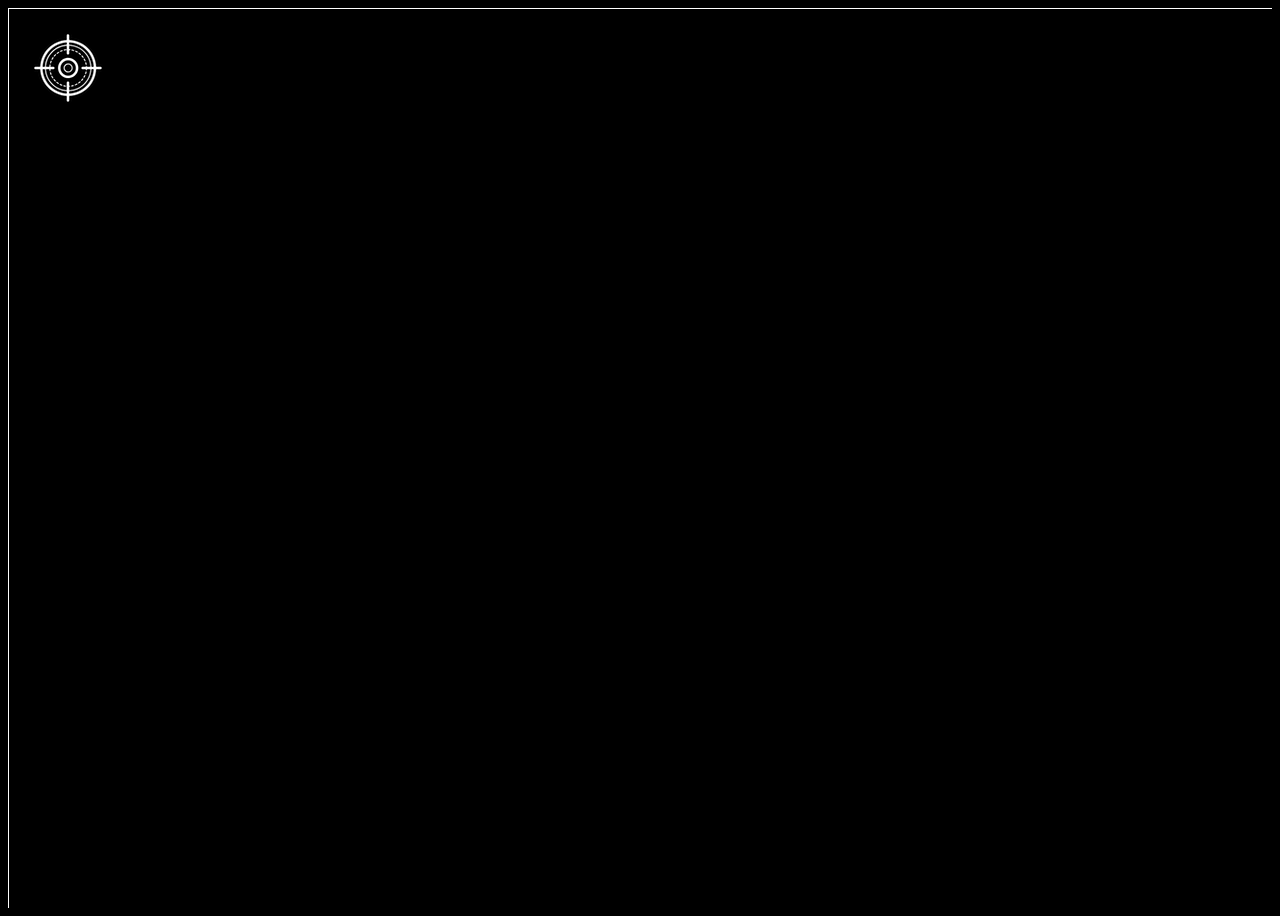
<file: coordinate007/index.html>
<!DOCTYPE html>
<html lang="en">
  <head>
    <meta charset="UTF-8" />
    <meta name="viewport" content="width=device-width, initial-scale=1.0" />
    <link rel="stylesheet" href="./style.css" />
    <title>Coordinate 007</title>
  </head>
  <body>
    <div class="line horizontal"></div>
    <div class="line vertical"></div>
    <img src="./assets/target.png" class="target" />
    <span class="coordinate"></span>
    <script src="./index.js"></script>
  </body>
</html>
</file>
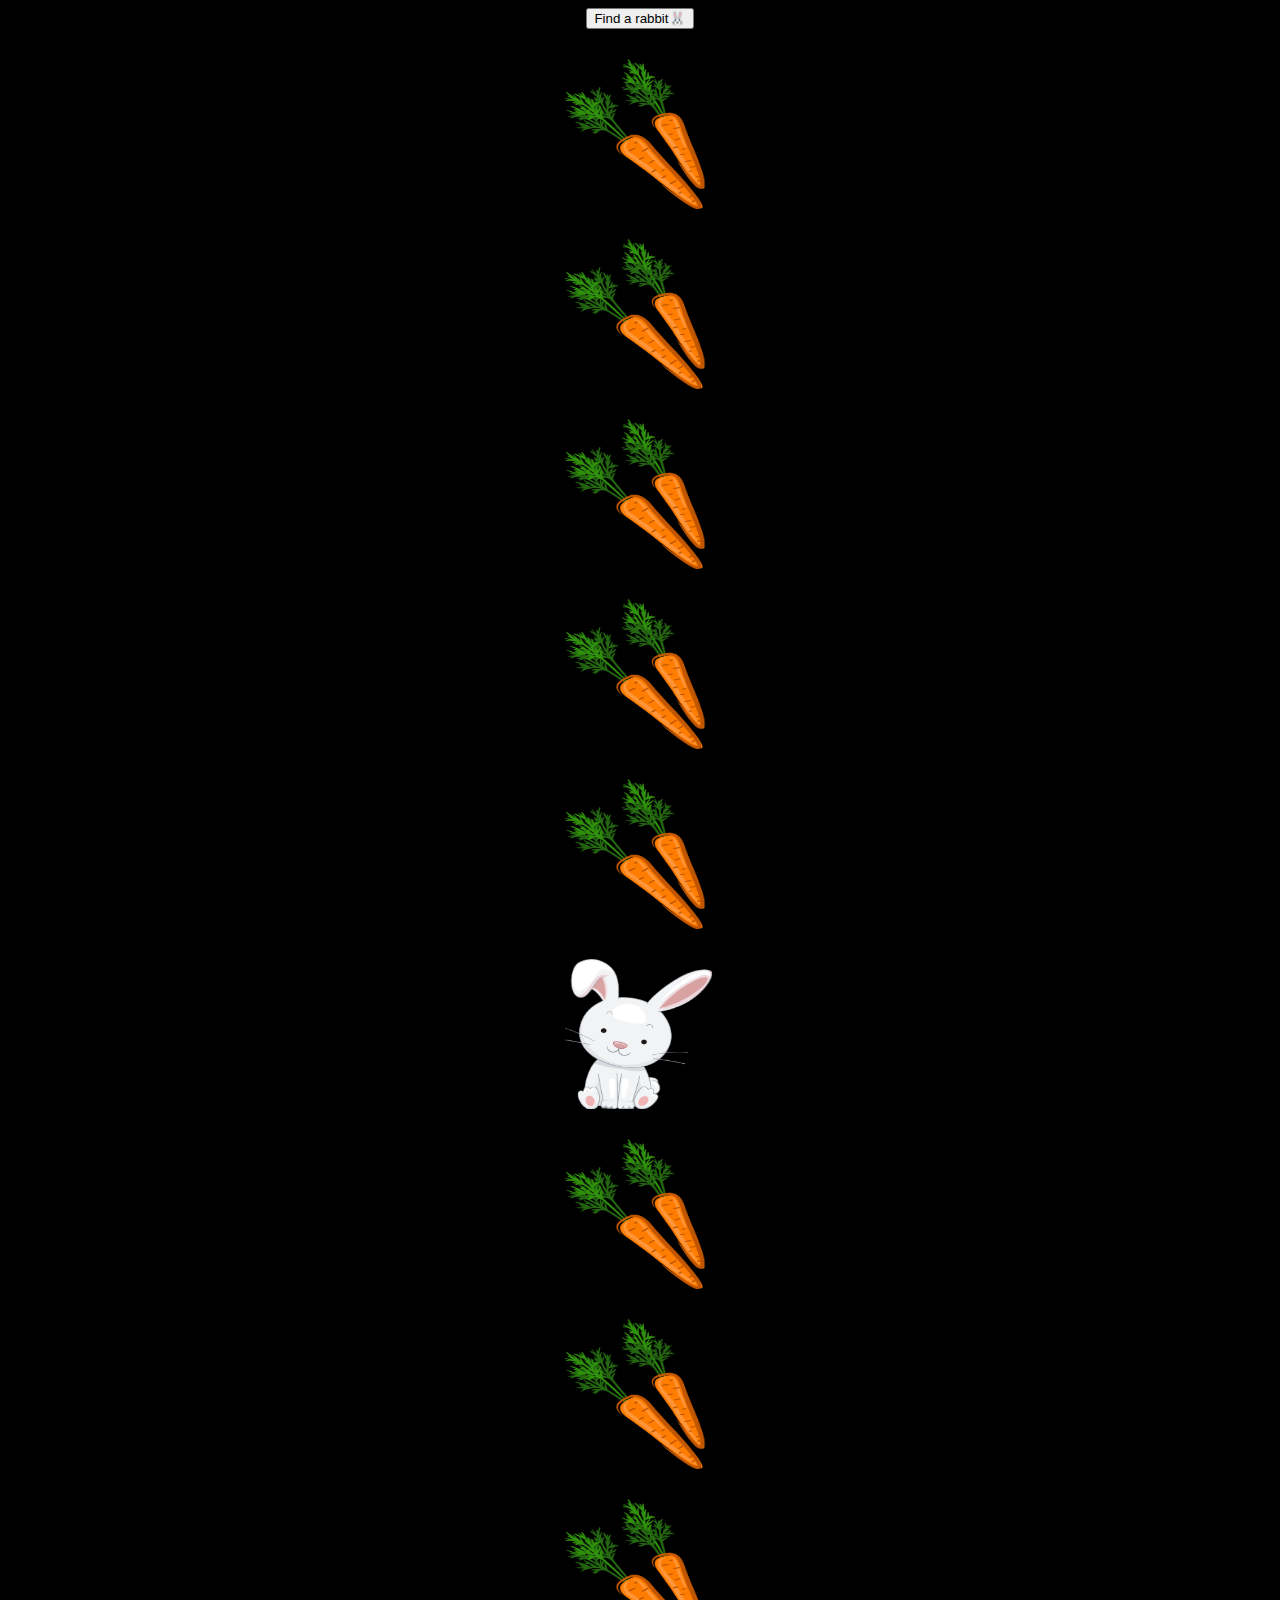
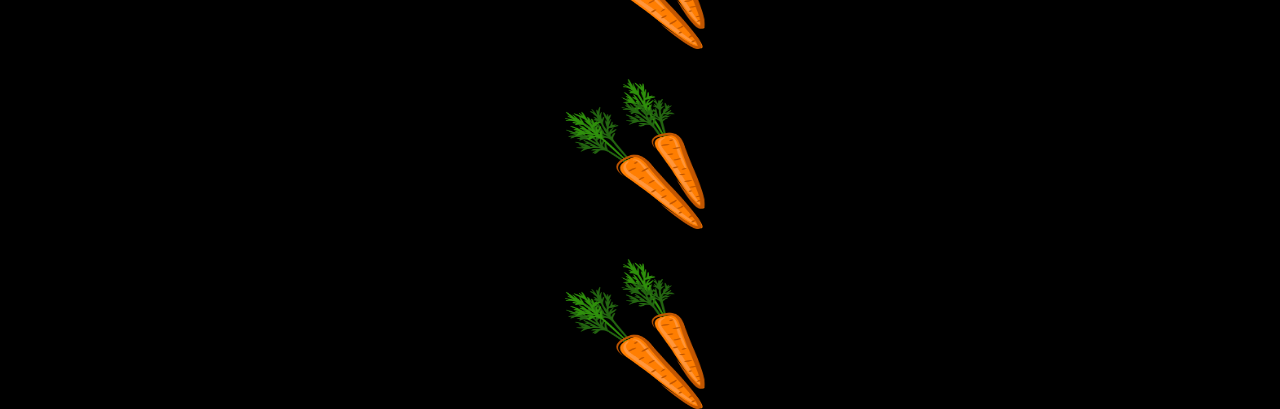
<file: find_rabbit/index.html>
<!DOCTYPE html>
<html lang="en">
  <head>
    <meta charset="UTF-8" />
    <meta name="viewport" content="width=device-width, initial-scale=1.0" />
    <link rel="stylesheet" href="style.css" />
    <title>Find Rabbit</title>
  </head>
  <body>
    <button class="btn_find">Find a rabbit🐰</button>
    <img class="carrot" src="./image/carrot.png" alt="carrot" />
    <img class="carrot" src="./image/carrot.png" alt="carrot" />
    <img class="carrot" src="./image/carrot.png" alt="carrot" />
    <img class="carrot" src="./image/carrot.png" alt="carrot" />
    <img class="carrot" src="./image/carrot.png" alt="carrot" />
    <img class="rabbit" src="./image/rabbit.png" alt="rabbit" />
    <img class="carrot" src="./image/carrot.png" alt="carrot" />
    <img class="carrot" src="./image/carrot.png" alt="carrot" />
    <img class="carrot" src="./image/carrot.png" alt="carrot" />
    <img class="carrot" src="./image/carrot.png" alt="carrot" />
    <img class="carrot" src="./image/carrot.png" alt="carrot" />
    <script src="./index.js"></script>
  </body>
</html>
</file>
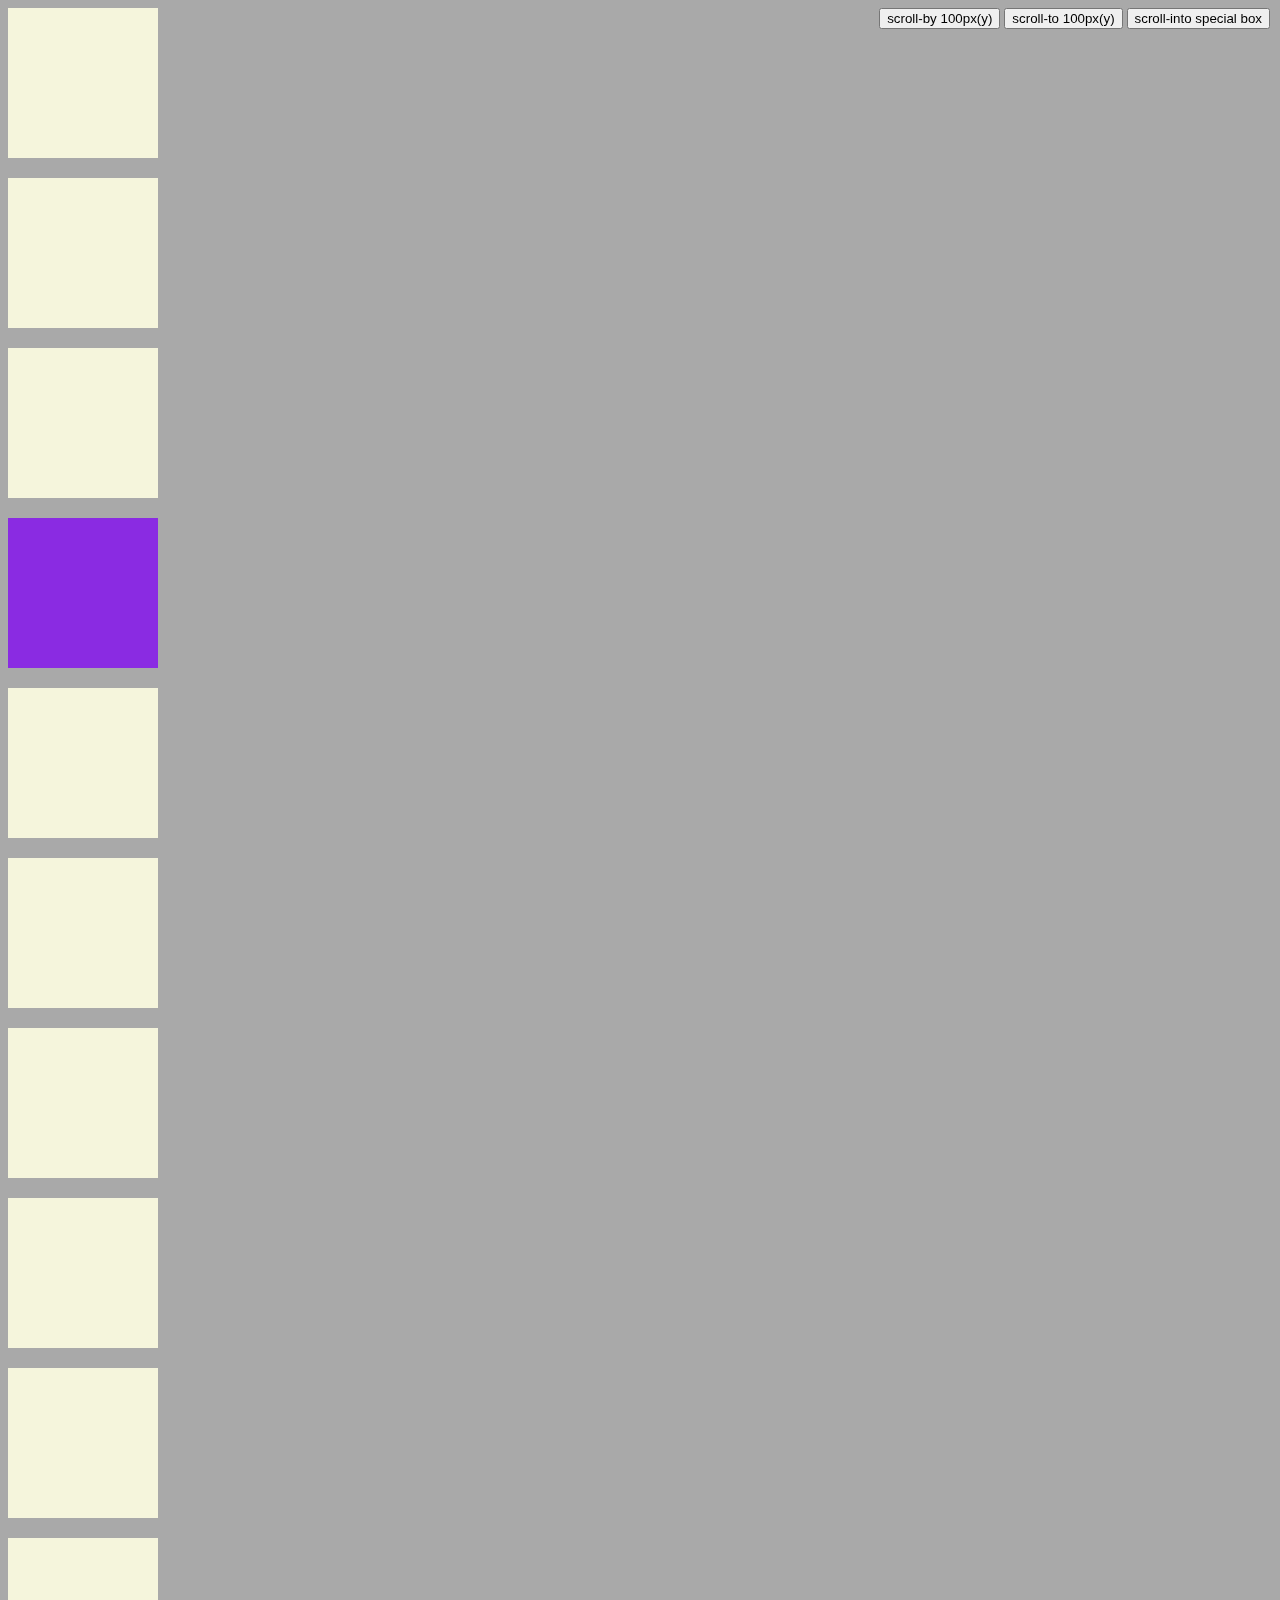
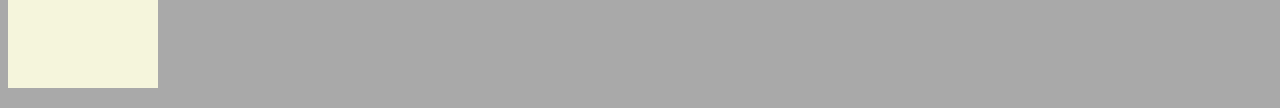
<file: window_coordinate/index.html>
<!DOCTYPE html>
<html lang="en">
  <head>
    <meta charset="UTF-8" />
    <meta name="viewport" content="width=device-width, initial-scale=1.0" />
    <title>window coordinate</title>
    <style>
      html {
        background-color: darkgrey;
      }

      header {
        right: 10px;
        position: fixed;
      }

      .box {
        width: 150px;
        height: 150px;
        background-color: beige;
        margin-bottom: 20px;
      }

      .box:nth-child(5) {
        background-color: blueviolet;
      }
    </style>
  </head>
  <body>
    <header>
      <button id="scroll-by">scroll-by 100px(y)</button>
      <button id="scroll-to">scroll-to 100px(y)</button>
      <button id="scroll-into">scroll-into special box</button>
    </header>
    <div class="box"></div>
    <div class="box"></div>
    <div class="box"></div>
    <div class="box"></div>
    <div class="box"></div>
    <div class="box"></div>
    <div class="box"></div>
    <div class="box"></div>
    <div class="box"></div>
    <div class="box"></div>
    <script src="./index.js"></script>
  </body>
</html>
</file>
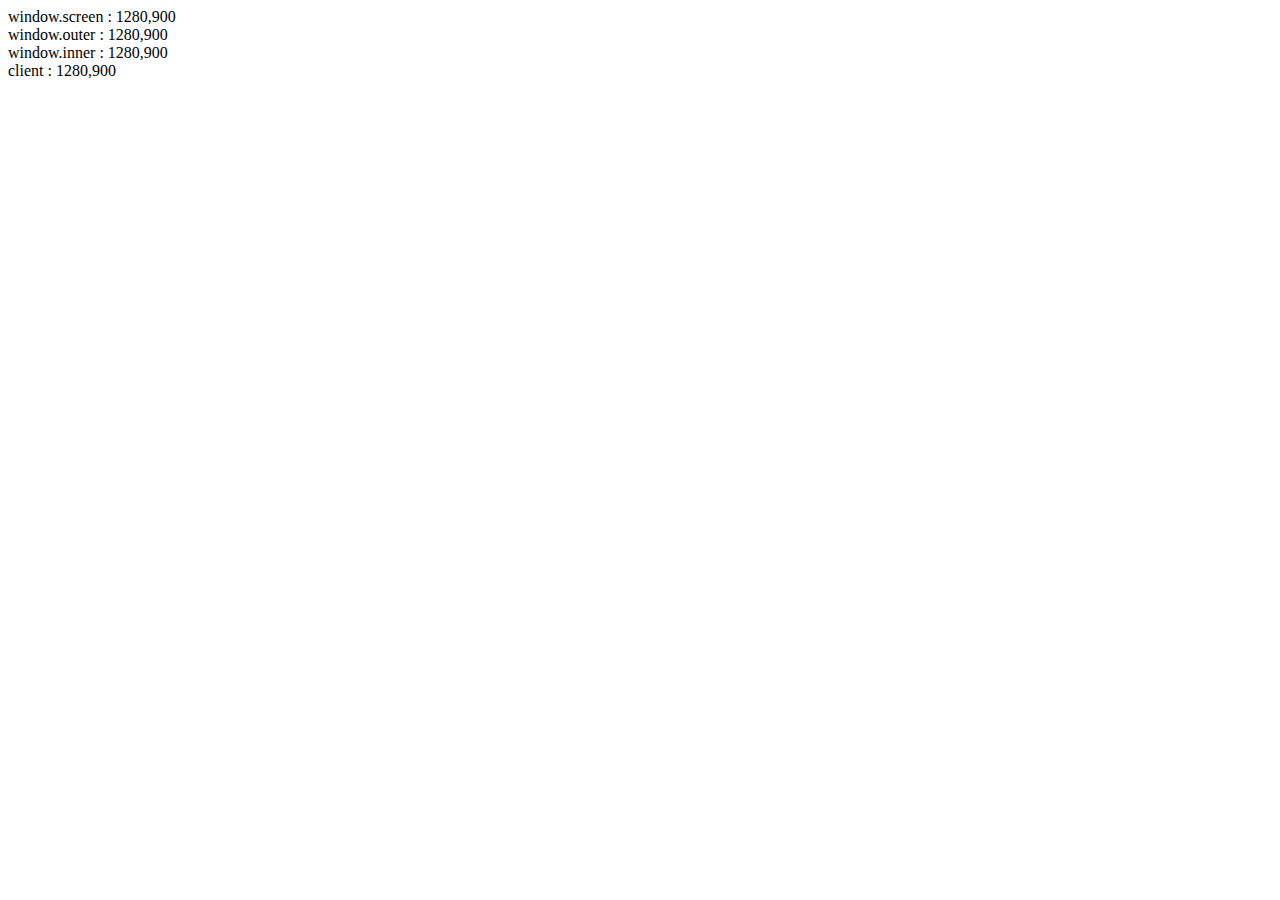
<file: window_size/index.html>
<!DOCTYPE html>
<html lang="en">
  <head>
    <meta charset="UTF-8" />
    <meta name="viewport" content="width=device-width, initial-scale=1.0" />
    <title>Window Size</title>
    <link rel="stylesheet" href="styles.css" />
  </head>
  <body>
    <article>
      <span id="screen">window.screen :</span>
      <span id="outer">window.outer : </span>
      <span id="inner">window.inner : </span>
      <span id="client">client : </span>
    </article>
    <script src="./index.js"></script>
  </body>
</html>
</file>
<file: coordinate007/style.css>
body {
  height: 100vh;
  background-color: black;
  position: relative;
  cursor: none;
}

.target {
  position: absolute;
}

.line {
  position: absolute;
  background-color: white;
}

.horizontal {
  width: 100%;
  height: 1px;
  position: absolute;
}

.vertical {
  position: absolute;
  width: 1px;
  height: 100%;
}

.coordinate {
  position: absolute;
  font-size: 38px;
  color: white;
  margin: 20px;
}
</file>
<file: find_rabbit/style.css>
body {
  display: flex;
  flex-direction: column;
  align-items: center;
  background-color: black;
  height: 100vh;
}

button {
  margin-bottom: 30px;
}
img {
  width: 150px;
  height: 150px;
  margin-bottom: 30px;
}
</file>
<file: window_size/styles.css>
span {
  display: block;
}
</file>
